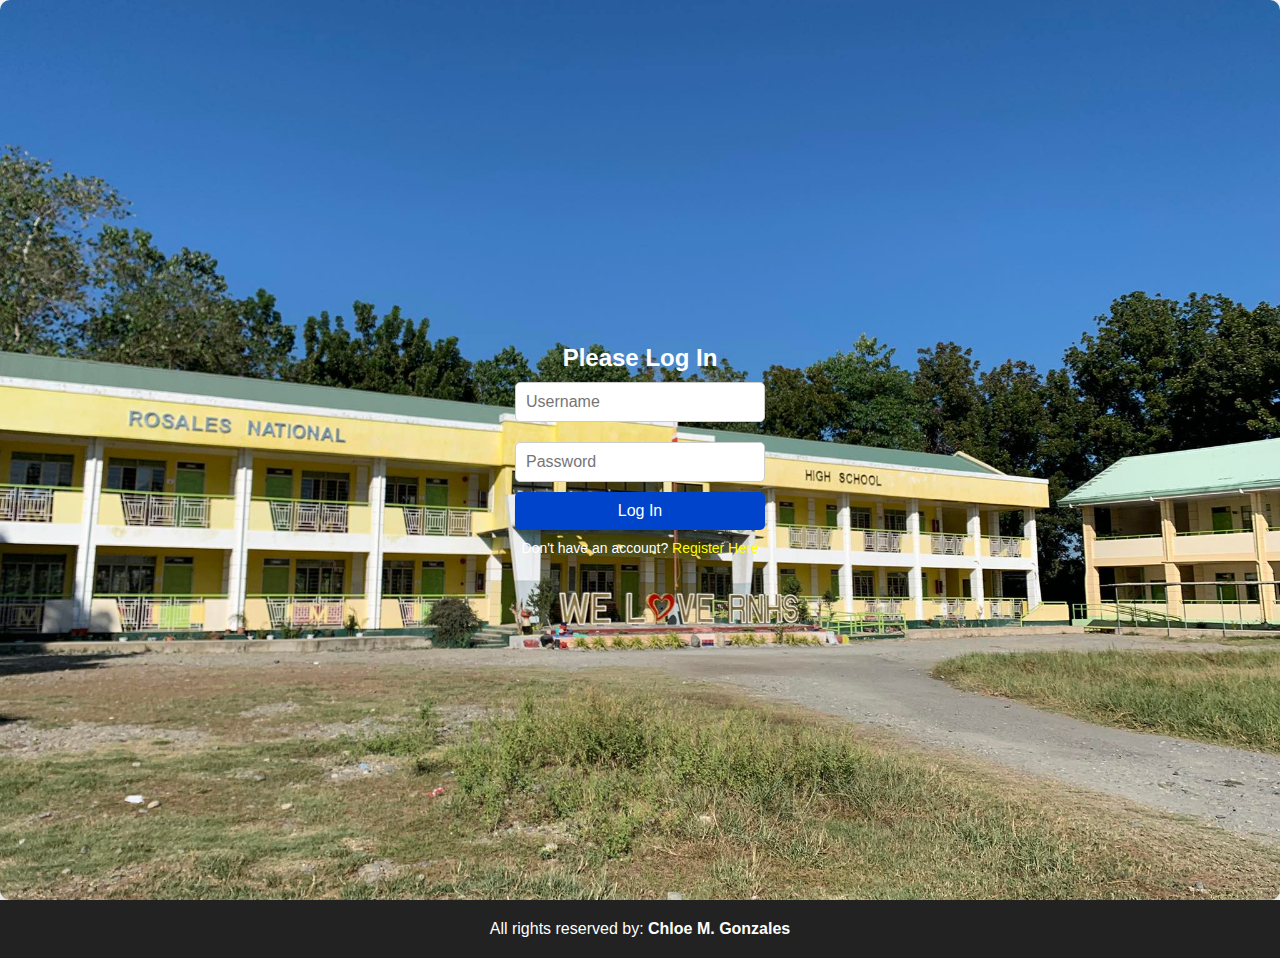
<file: index.html>
<!DOCTYPE html>
<html lang="en">
<head>
  <meta charset="UTF-8">
  <meta name="viewport" content="width=device-width, initial-scale=1.0">
  <title>School Website</title>
  <!-- Link to external CSS file -->
  <link rel="stylesheet" href="style.css">
</head>
<body>

  <!-- Login Form -->
  <div class="login-form" id="loginForm">
    <h2>Please Log In</h2>
    <input type="text" id="username" placeholder="Username" required>
    <input type="password" id="password" placeholder="Password" required>
    <button onclick="login()">Log In</button>

    <!-- Register Link -->
    <div class="register-link">
      <p>Don't have an account? <a href="reg.html" target="_blank">Register Here</a></p>
    </div>
  </div>

  <!-- Navbar with Logo on the left side -->
  <div class="navbar" id="navbar">
    <!-- School Logo -->
    <img src="RNHS.png" alt="School Logo" class="logo">

    <!-- Navbar Links -->
    <ul>
      <li><a href="#home" id="homeLink">HOME</a></li>
      <li><a href="about.html">ABOUT US</a></li>
      <li><a href="strands.html">STRANDS</a></li>
      <li><a href="facilities.html">FACILITIES</a></li> 
      <li><a href="Faculty.html">FACULTY</a></li>
      <li><a href="announcement.html">ANNOUNCEMENT</a></li>
      <li><a href="#" onclick="logout()">LOGOUT</a></li>
    </ul>
  </div>

  <!-- Main Content Section -->
  <div class="main-content" id="mainContent">
    <!-- Left Section with Greeting Text -->
    <div class="greeting">
      <h1>ROSALES NATIONAL HIGH SCHOOL - SENIOR HIGH SCHOOL</h1>
      <p>We extend our warmest greetings to you! As you step into our virtual halls, we are thrilled to introduce you to a world of exceptional education and boundless opportunities.</p>
    </div>

    <!-- Right Section with Image -->
    <div class="image-container">
      <img src="background.jpg" alt="School Building">
    </div>
  </div>

  <!-- Footer Section -->
  <div class="footer">
    <p>All rights reserved by: <a href="developer.html" target="_blank">Chloe M. Gonzales</a></p>
  </div>

  <!-- Script to handle login and page display -->
  <script>
    window.onload = function() {
      // Show the login form on page load
      document.getElementById("loginForm").style.display = "flex";
      document.getElementById("navbar").style.display = "none";
      document.getElementById("mainContent").style.display = "none";
    }

    function login() {
      var username = document.getElementById("username").value;
      var password = document.getElementById("password").value;

      // Simple validation check
      if (username && password) {
        // Hide the login form
        document.getElementById("loginForm").style.display = "none";
        
        // Show the navbar and main content
        document.getElementById("navbar").style.display = "flex";
        document.getElementById("mainContent").style.display = "flex";
        
        // Highlight the "Home" tab
        document.getElementById("homeLink").classList.add("active");
      } else {
        alert("Please enter both username and password.");
      }
    }

    function logout() {
      // Show the login form
      document.getElementById("loginForm").style.display = "flex";
      
      // Hide the navbar and main content
      document.getElementById("navbar").style.display = "none";
      document.getElementById("mainContent").style.display = "none";
    }
  </script>

</body>
</html>
</file>
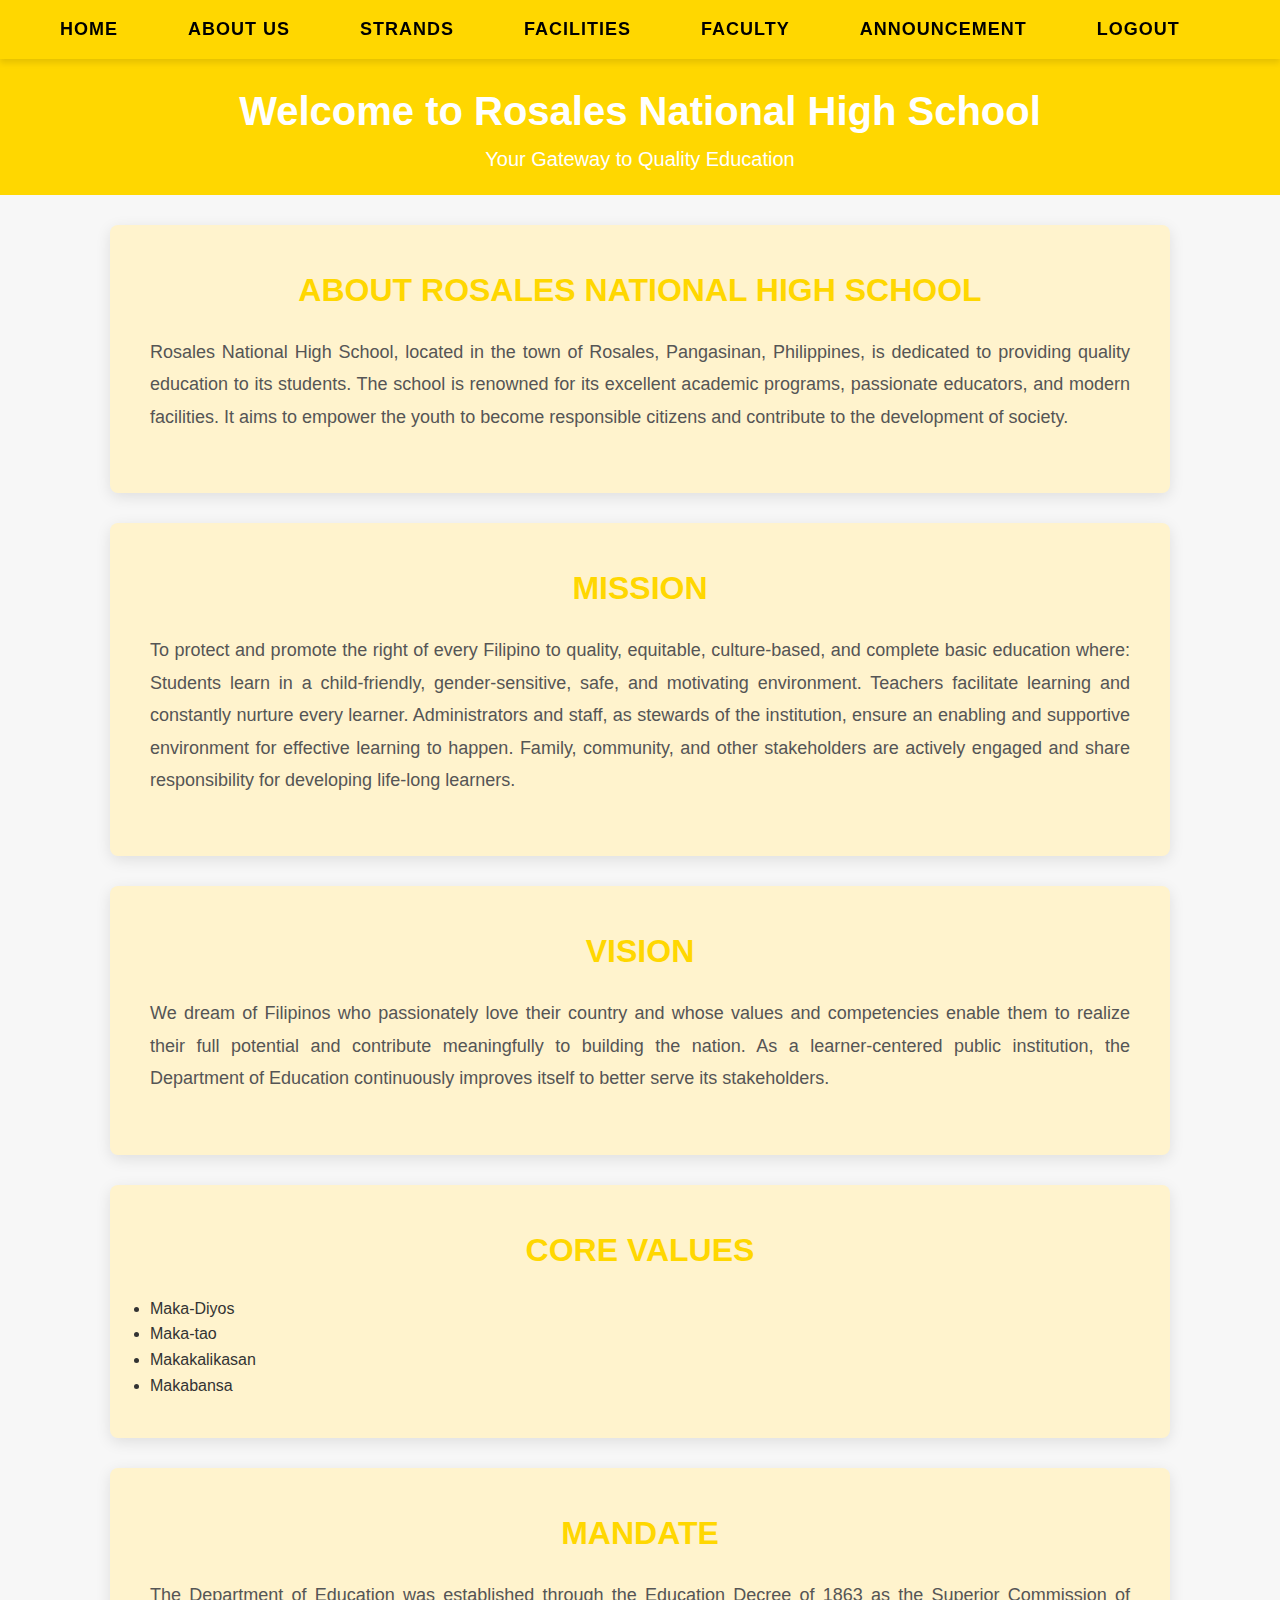
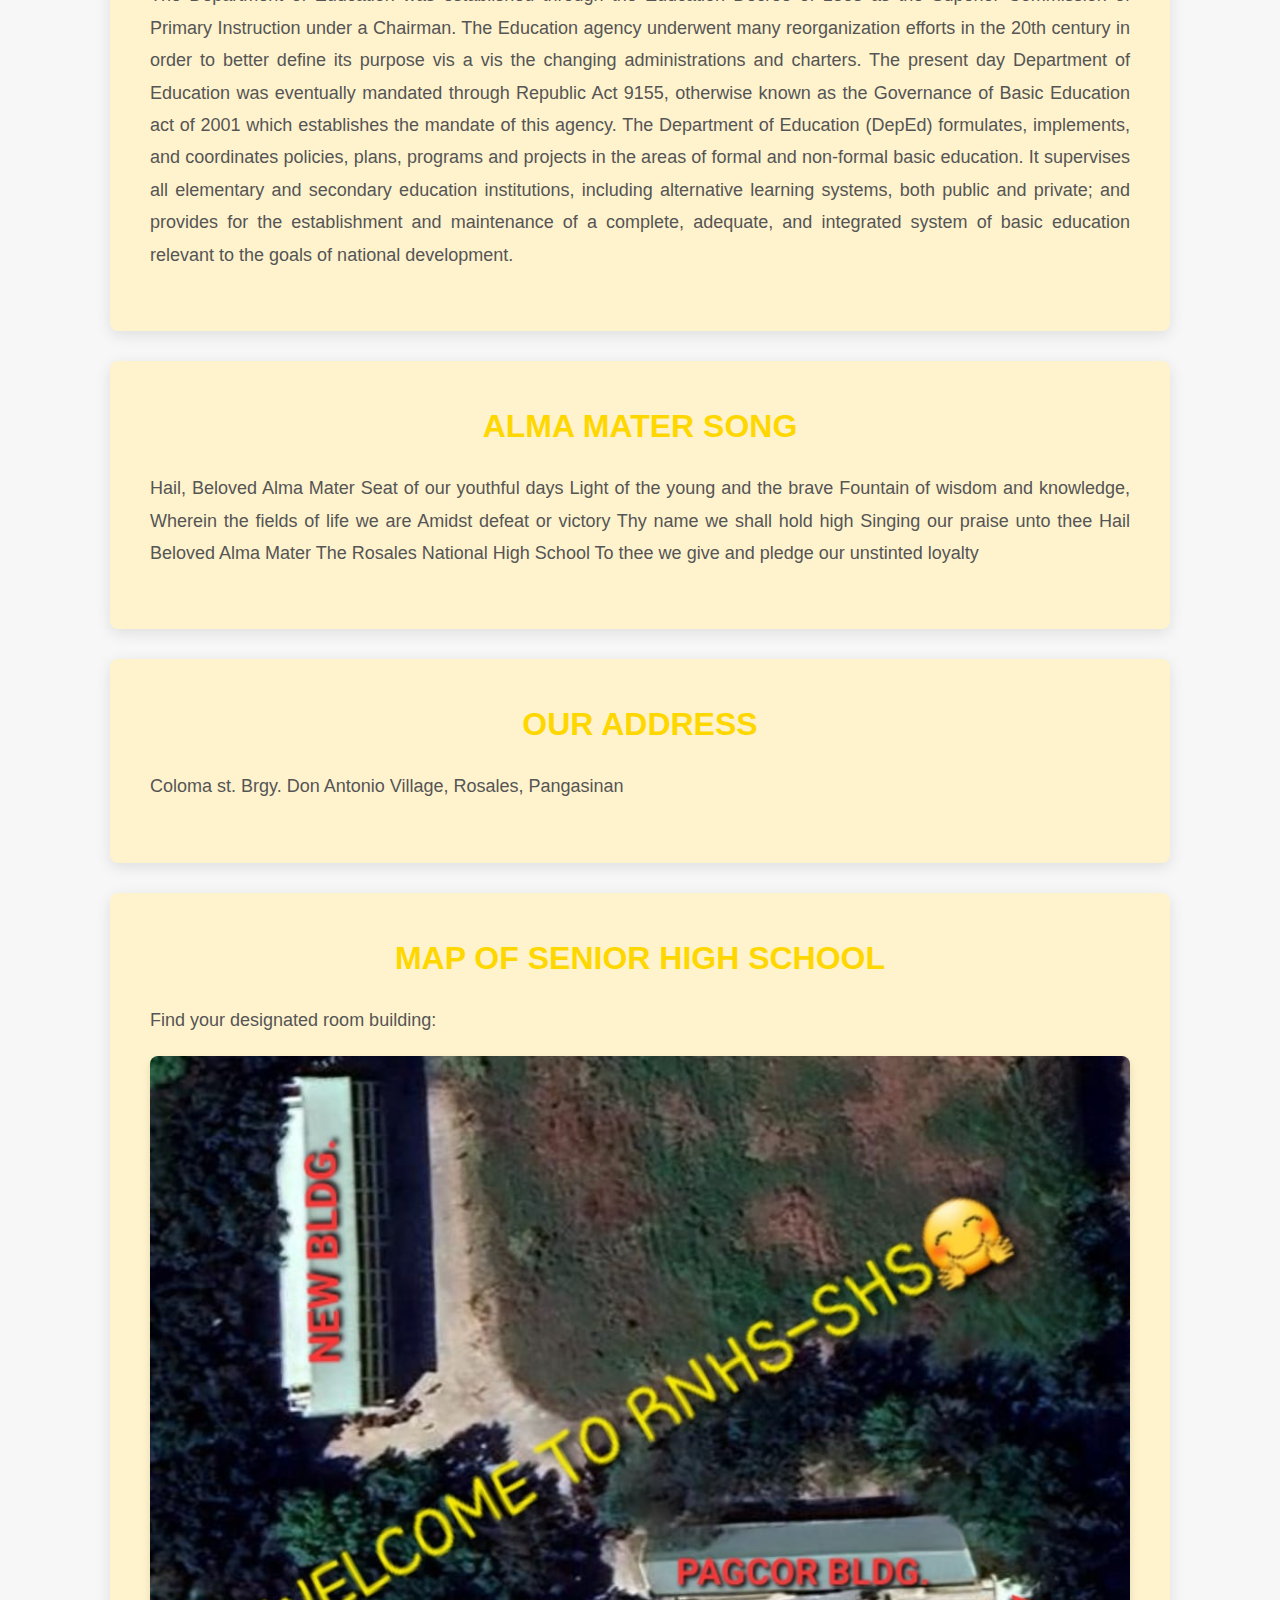
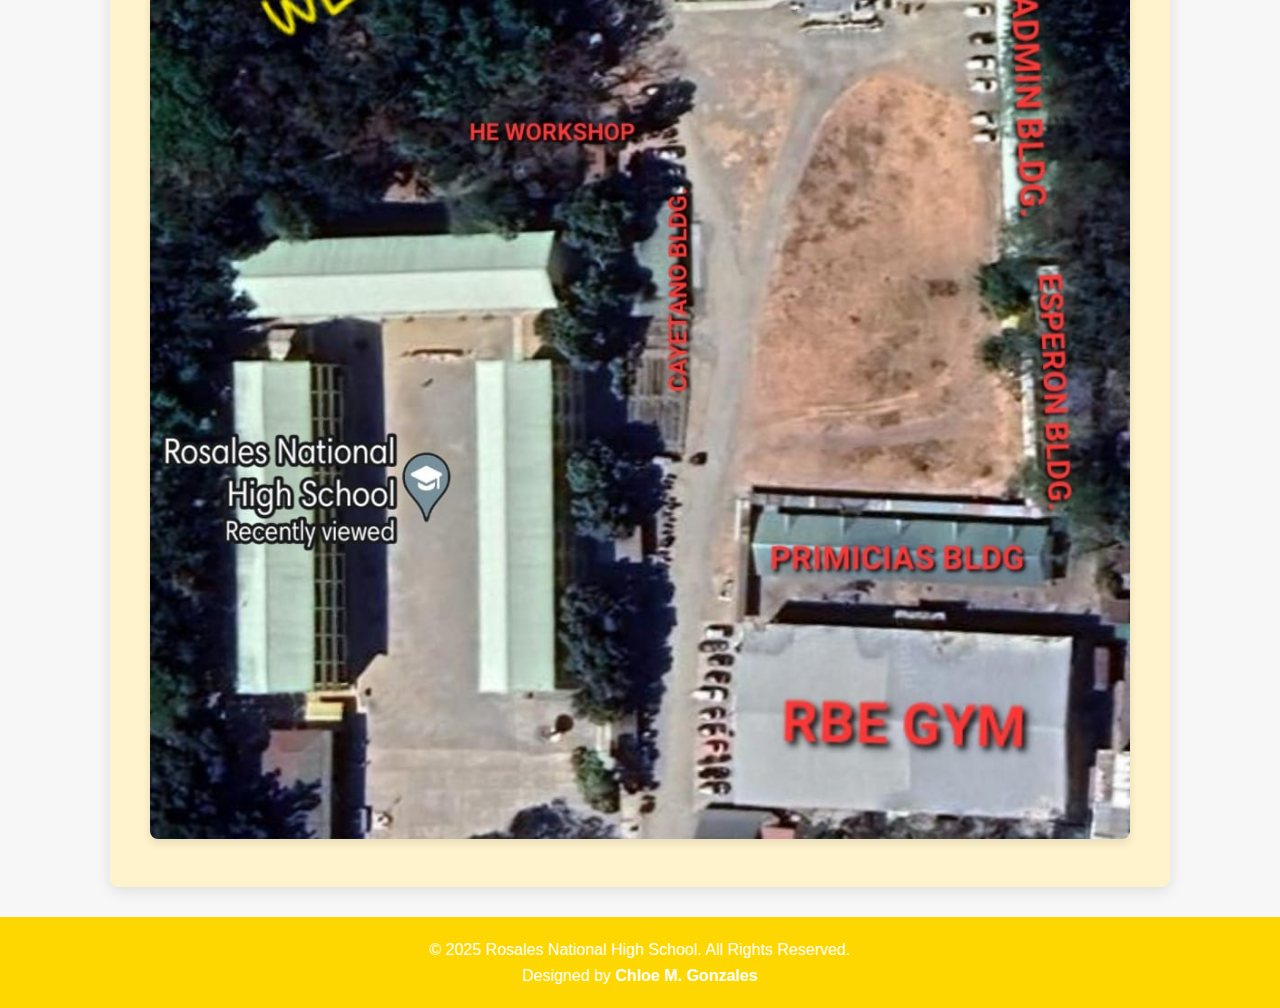
<file: about.html>
<!DOCTYPE html>
<html lang="en">
<head>
  <meta charset="UTF-8">
  <meta name="viewport" content="width=device-width, initial-scale=1.0">
  <title>About us</title>
  <style>
    * {
      margin: 0;
      padding: 0;
      box-sizing: border-box;
    }

    body {
      font-family: 'Helvetica Neue', Arial, sans-serif;
      background-color: #f7f7f7;
      color: #333;
      line-height: 1.6;
    }

    /* General Section Styling */
    .section {
      padding: 60px 30px;
      margin: 30px 0;
      background-color: #fff;
      border-radius: 8px;
      box-shadow: 0 4px 15px rgba(0, 0, 0, 0.1);
    }

    /* Title Styling */
    .section h2 {
      font-size: 32px;
      margin-bottom: 20px;
      color: #FFD700; /* Yellow color */
      text-align: center;
      text-transform: uppercase;
      font-weight: bold;
    }

    .section p {
      font-size: 18px;
      text-align: justify;
      color: #555;
      line-height: 1.8;
      margin-bottom: 20px;
    }

    /* Header and Footer Styling */
    header, footer {
      background-color: #FFD700; /* Yellow color */
      color: white;
      text-align: center;
      padding: 20px 0;
      font-size: 20px;
    }

    footer {
      font-size: 16px;
    }

    /* Links Styling */
    a {
      color: white; /* white color */
      text-decoration: none;
      font-weight: bold;
    }

    a:hover {
      text-decoration: underline;
    }

    /* Container for the Main Content */
    .content-container {
      max-width: 1100px;
      margin: 0 auto;
      padding: 0 20px;
    }

    /* Mission, Vision, About Us Sections */
    .about, .mission, .vision, .core-values, .mandate, .alma-mater, .address, .map {
      padding: 40px;
      margin-bottom: 30px;
      background-color: #fff3cd; /* Light yellow background */
      border-radius: 8px;
    }

    .map img {
      width: 100%;
      max-width: 1000px;
      border-radius: 8px;
      box-shadow: 0 4px 8px rgba(0, 0, 0, 0.1);
    }

    /* Navbar Styling */
    .navbar {
      display: flex;
      align-items: center;
      justify-content: space-between;
      background-color: #FFD700;
      position: sticky;
      top: 0;
      z-index: 1000;
      padding: 15px 40px;
      box-shadow: 0 4px 6px rgba(0, 0, 0, 0.1);
      width: 100%;
    }

    .navbar ul {
      list-style: none;
      display: flex;
      justify-content: center;
      gap: 30px;
      margin: 0;
    }

    .navbar li {
      position: relative;
    }

    .navbar a {
      color: black;
      text-decoration: none;
      padding: 10px 20px;
      font-size: 18px;
      font-weight: 600;
      letter-spacing: 1px;
      border-radius: 5px;
      transition: all 0.3s ease;
    }

    .navbar a:hover {
      color: white;
      background-color: transparent;
      text-shadow: 0 0 5px #ffd700, 0 0 10px #ffd700, 0 0 20px #ffd700, 0 0 40px #ffd700, 0 0 80px #ffd700;
      box-shadow: 0 0 10px rgba(255, 215, 0, 0.5);
      transform: scale(1.1);
    }

  </style>
</head>
<body>

  <!-- Navbar -->
  <div class="navbar" id="navbar">
    <ul>
      <li><a href="home2.html" id="homeLink">HOME</a></li>
      <li><a href="about.html">ABOUT US</a></li>
      <li><a href="strands.html">STRANDS</a></li>
      <li><a href="facilities.html">FACILITIES</a></li>
      <li><a href="Faculty.html">FACULTY</a></li>
      <li><a href="announcement.html">ANNOUNCEMENT</a></li>
      <li><a href="index.html">LOGOUT</a></li>
    </ul>
  </div>

  <!-- Header Section -->
  <header>
    <h1>Welcome to Rosales National High School</h1>
    <p>Your Gateway to Quality Education</p>
  </header>

  <!-- Main Content Section -->
  <div class="content-container">

    <!-- About Rosales National High School -->
    <div class="section about">
      <h2>About Rosales National High School</h2>
      <p>Rosales National High School, located in the town of Rosales, Pangasinan, Philippines, is dedicated to providing quality education to its students. The school is renowned for its excellent academic programs, passionate educators, and modern facilities. It aims to empower the youth to become responsible citizens and contribute to the development of society.</p>
    </div>

    <!-- Mission Section -->
    <div class="section mission">
      <h2>Mission</h2>
      <p>To protect and promote the right of every Filipino to quality, equitable, culture-based, and complete basic education where:

Students learn in a child-friendly, gender-sensitive, safe, and motivating environment.
Teachers facilitate learning and constantly nurture every learner.
Administrators and staff, as stewards of the institution, ensure an enabling and supportive environment for effective learning to happen.
Family, community, and other stakeholders are actively engaged and share responsibility for developing life-long learners.</p>
    </div>

    <!-- Vision Section -->
    <div class="section vision">
      <h2>Vision</h2>
      <p>We dream of Filipinos
who passionately love their country
and whose values and competencies
enable them to realize their full potential
and contribute meaningfully to building the nation.

As a learner-centered public institution,
the Department of Education
continuously improves itself
to better serve its stakeholders.</p>
    </div>

    <!-- Core Values Section -->
    <div class="section core-values">
      <h2>Core Values</h2>                                                         
        <li>Maka-Diyos</li>
        <li>Maka-tao</li>
        <li>Makakalikasan</li>
        <li>Makabansa</li>
    </div>

    <!-- Mandate Section -->
    <div class="section mandate">
      <h2>Mandate</h2>
      <p>The Department of Education was established through the Education Decree of 1863 as the Superior Commission of Primary Instruction under a Chairman. The Education agency underwent many reorganization efforts in the 20th century in order to better define its purpose vis a vis the changing administrations and charters. The present day Department of Education was eventually mandated through Republic Act 9155, otherwise known as the Governance of Basic Education act of 2001 which establishes the mandate of this agency.

The Department of Education (DepEd) formulates, implements, and coordinates policies, plans, programs and projects in the areas of formal and non-formal basic education. It supervises all elementary and secondary education institutions, including alternative learning systems, both public and private; and provides for the establishment and maintenance of a complete, adequate, and integrated system of basic education relevant to the goals of national development.</p>
    </div>

    <!-- Alma Mater Song Section -->
    <div class="section alma-mater">
      <h2>Alma Mater Song</h2>
      <p>Hail, Beloved Alma Mater Seat of our youthful days Light of the young and the brave Fountain of wisdom and knowledge, Wherein the fields of life we are Amidst defeat or victory Thy name we shall hold high Singing our praise unto thee Hail Beloved Alma Mater The Rosales National High School To thee we give and pledge our unstinted loyalty
      </p>
    </div>

    <!-- Address Section -->
    <div class="section address">
      <h2>Our Address</h2>
      <p>Coloma st. Brgy. Don Antonio Village, Rosales, Pangasinan</p>
    </div>

    <!-- Map Section -->
    <div class="section map">
      <h2>Map of Senior High School</h2>
      <p>Find your designated room building:</p>
      <!-- Replace with your actual map image -->
      <img src="map.jpg" alt="Map showing location of Rosales National High School">
    </div>

  </div>

  <!-- Footer Section -->
  <footer>
    <p>&copy; 2025 Rosales National High School. All Rights Reserved.</p>
    <p>Designed by <a href="developer.html" target="_blank">Chloe M. Gonzales</a></p>
  </footer>

</body>
</html>
</file>
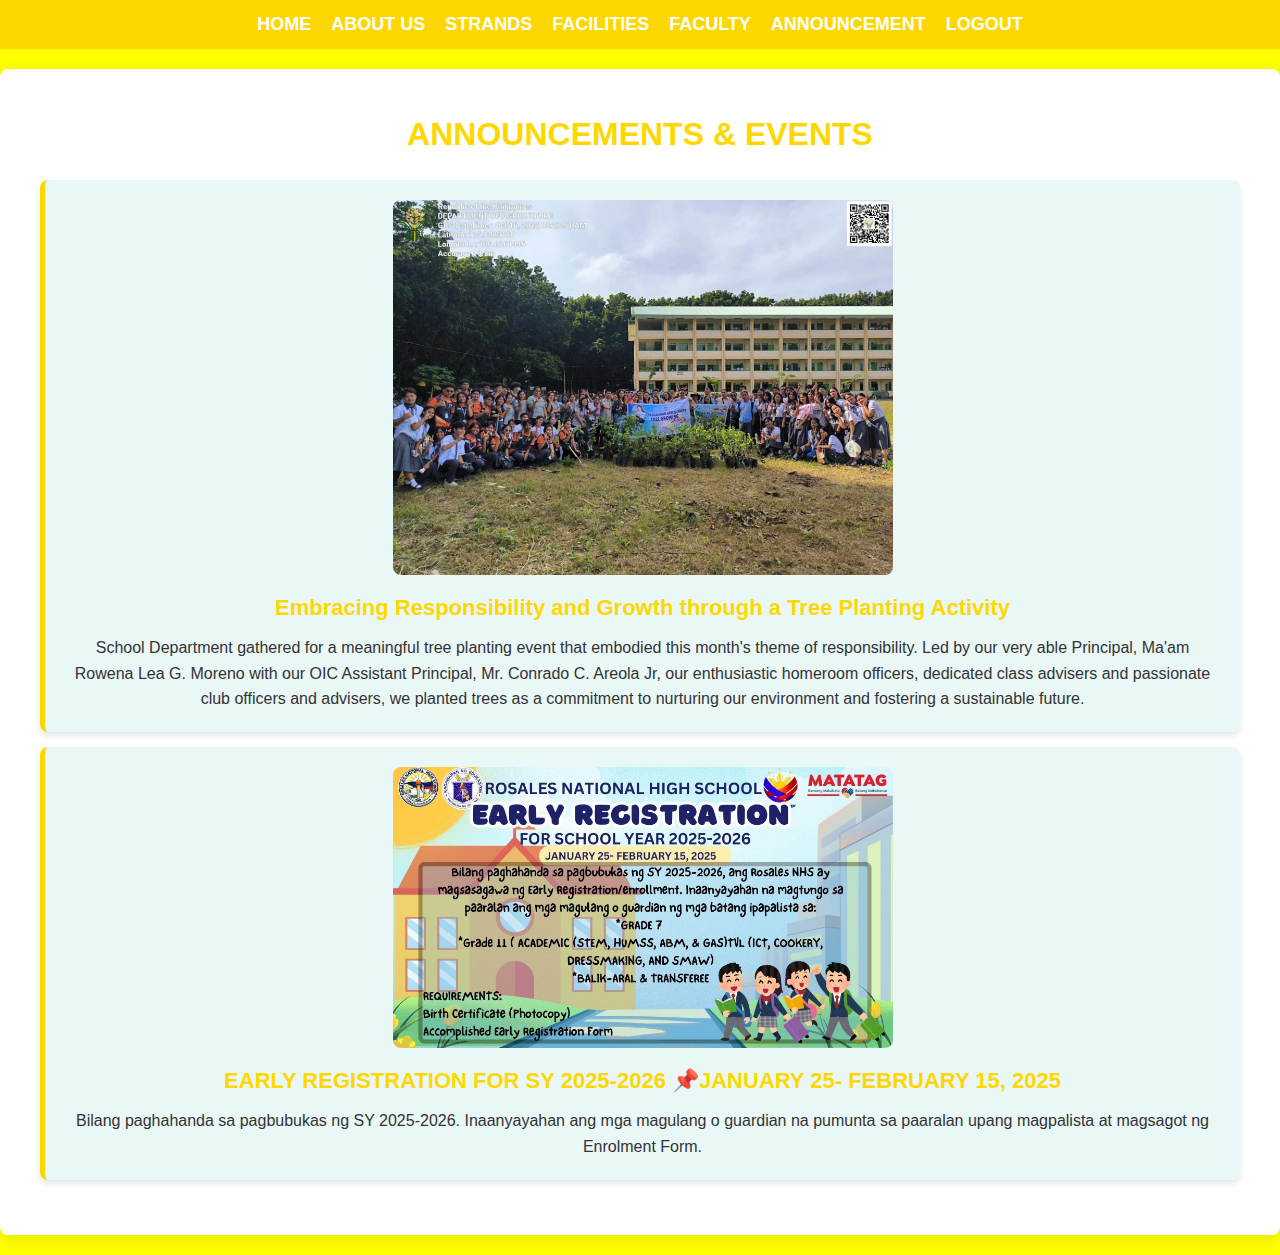
<file: announcement.html>
<!DOCTYPE html>
<html lang="en">
<head>
  <meta charset="UTF-8">
  <meta name="viewport" content="width=device-width, initial-scale=1.0">
  <title>Announcements</title>
  <style>
    /* General Section Styling */
    * {
      margin: 0;
      padding: 0;
      box-sizing: border-box;
    }

    body {
      font-family: Arial, sans-serif;
      background-color: yellow;
      color: #333;
      line-height: 1.6;
    }

    /* Navbar Styling */
    nav {
      background-color: #FFD700; /* Yellow color */
      padding: 10px 20px;
    }

    nav ul {
      list-style: none;
      display: flex;
      justify-content: center;
      gap: 20px;
    }

    nav ul li {
      display: inline;
    }

    nav ul li a {
      text-decoration: none;
      color: white;
      font-weight: bold;
      font-size: 18px;
    }

    nav ul li a:hover {
      text-decoration: underline;
    }

    /* Section Styling */
    .section {
      padding: 40px;
      margin: 20px 0;
      background-color: #fff;
      border-radius: 8px;
      box-shadow: 0 4px 15px rgba(0, 0, 0, 0.1);
    }

    h2 {
      text-align: center;
      font-size: 32px;
      margin-bottom: 20px;
      color: #FFD700;
      text-transform: uppercase;
    }

    /* Announcement Styling */
    .announcements .announcement {
      background-color: #eaf7f7;
      padding: 20px;
      margin: 15px 0;
      border-left: 5px solid #FFD700;
      border-radius: 8px;
      box-shadow: 0 4px 6px rgba(0, 0, 0, 0.1);
    }

    .announcements h3 {
      color: #FFD700;
      font-size: 22px;
      margin-bottom: 10px;
      text-align: center; /* Center the heading */
    }

    .announcements p {
      color: #333;
      font-size: 16px;
      line-height: 1.6;
      text-align: center; /* Center the paragraph text */
    }

    /* Image Styling */
    .announcement img {
      width: 100%;
      max-width: 500px; /* Adjust the max-width for a reasonable size */
      height: auto;
      border-radius: 8px;
      display: block; /* Ensures image is block-level (to center) */
      margin: 0 auto 15px; /* Center image and add space below */
    }

  </style>
</head>
<body>

  <!-- Navbar Section -->
  <nav>
    <!-- Navbar Links -->
    <ul>
      <li><a href="home2.html" id="homeLink">HOME</a></li>
      <li><a href="about.html">ABOUT US</a></li>
      <li><a href="strands.html">STRANDS</a></li>
      <li><a href="facilities.html">FACILITIES</a></li>
      <li><a href="Faculty.html">FACULTY</a></li>
      <li><a href="announcement.html">ANNOUNCEMENT</a></li>
     <li><a href="index.html">LOGOUT</a></li>
    </ul>
  </nav>

  <!-- Announcement Section -->
  <div class="section announcements">
    <h2>Announcements & Events</h2>
    <div class="announcement">
      <img src="tree.jpg" alt="New Courses">
      <h3>Embracing Responsibility and Growth through a Tree Planting Activity</h3>
      <p>School Department gathered for a meaningful tree planting event that embodied this month's theme of responsibility. Led by our very able Principal, Ma'am Rowena Lea G. Moreno with our OIC Assistant Principal, Mr. Conrado C. Areola Jr, our enthusiastic homeroom officers, dedicated class advisers and passionate club officers and advisers, we planted trees as a commitment to nurturing our environment and fostering a sustainable future.</p>
    </div>
    <div class="announcement">
      <img src="events.jpg" alt="Online Classes">
      <h3>EARLY REGISTRATION FOR SY 2025-2026 📌JANUARY 25- FEBRUARY 15, 2025</h3>
      <p>Bilang paghahanda sa pagbubukas ng SY 2025-2026. Inaanyayahan ang mga magulang o guardian na pumunta sa paaralan upang magpalista at magsagot ng Enrolment Form.</p>
    </div>
  </div>

</body>
</html>
</file>
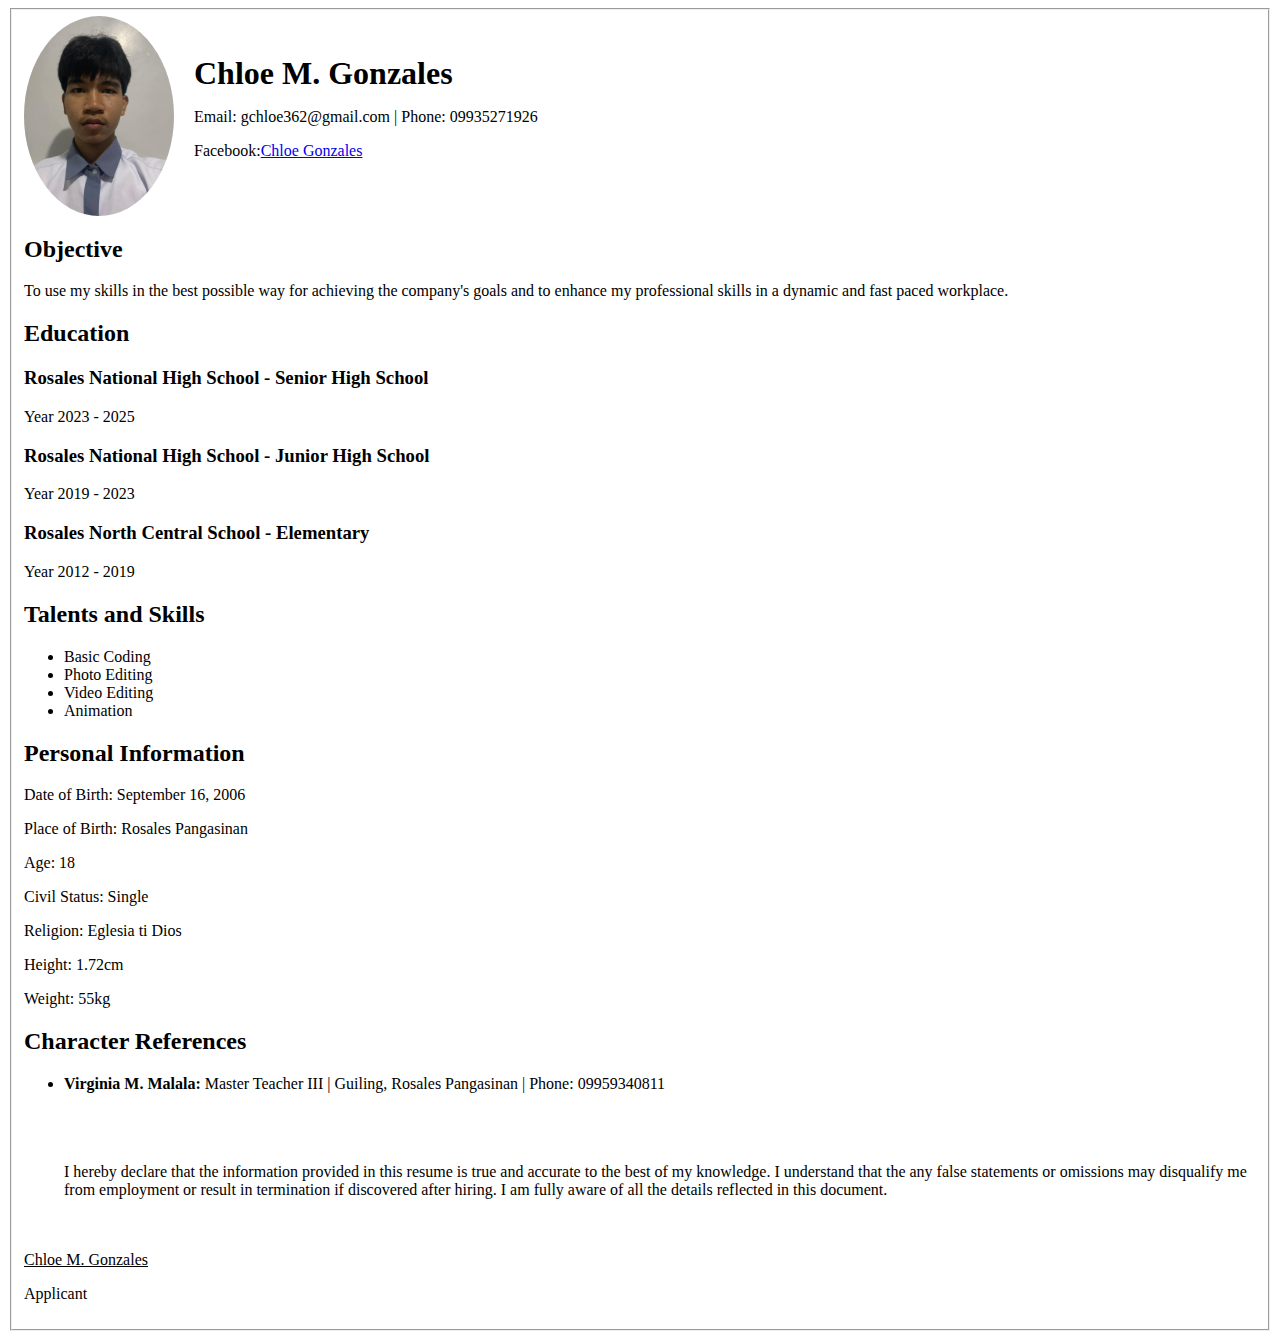
<file: developer.html>
<!DOCTYPE html>
<html lang="en">
<head>																		<fieldset>
    <meta charset="UTF-8">
    <meta name="viewport" content="width=device-width, initial-scale=1.0">
    <title>Chloe Resume</title>
    <style>
        /* Basic styling to position the image and text side by side */
        header {
            display: flex;
            align-items: center;
        }
        header img {
            border-radius: 50%;  /* Makes the image round (optional) */
            margin-right: 20px;  /* Space between the image and the name */
        }
        header h1 {
            margin: 0;
        }
    </style>
</head>
<body>

    <div>																	
        <header>												
            <img src="Chloe.jpg" alt= width="200" height="200">
            <div>
                <h1>Chloe M. Gonzales</h1>
                <p>Email: gchloe362@gmail.com | Phone: 09935271926                                     <p>Facebook:<a href="https://www.facebook.com/chloe.gonzales.293254?mibextid=ZbWKwL">Chloe Gonzales</a>

            </div>
        </header>

        <section>
            <h2>Objective</h2>
            <p>To use my skills in the best possible way for achieving the company's  goals and to enhance my professional skills in a dynamic and fast paced workplace.</p>
        </section>

        <section>
            <h2>Education</h2>
            <h3>Rosales National High School - Senior High School</h3>							<p>Year 2023 - 2025</p>																<h3>Rosales National High School - Junior High School</h3>
            <p>Year 2019 - 2023</p>														        <h3>Rosales North Central School - Elementary</h3>
            <p>Year 2012 - 2019</p>
        </section>

        <section>
            <h2>Talents and Skills</h2>
            <ul>
                <li>Basic Coding</li>
                <li>Photo Editing</li>
                <li>Video Editing</li>
                <li>Animation</li>
            </ul>
        </section>
      

        <section>
            <h2>Personal Information</h2>
            <p>Date of Birth: September 16, 2006</p>
            <p>Place of Birth: Rosales Pangasinan</p>
            <p>Age: 18</p>															               <p>Civil Status: Single</p>													        <p>Religion: Eglesia ti Dios</p>												    <p>Height: 1.72cm</p>														        <p>Weight: 55kg</p>
        </section>

        <section>
            <h2>Character References</h2>
            <ul>
            <li><strong>Virginia M. Malala:</strong> Master Teacher III | Guiling, Rosales Pangasinan | Phone: 09959340811</li>	<br> <br> <br>										<p> I hereby declare that the information provided in this resume is true and accurate to the best of my knowledge. I understand that the any false statements or omissions may disqualify me from employment or result in termination if discovered after hiring. I am fully aware of all the details reflected in this document.
            </ul>																			</section>																				 			   																        <br>																				<br>			                                                                       <u>Chloe M. Gonzales</u>   
            <p>Applicant</p>
            

     </div>
   </fieldset>
</body>
</html>
</file>
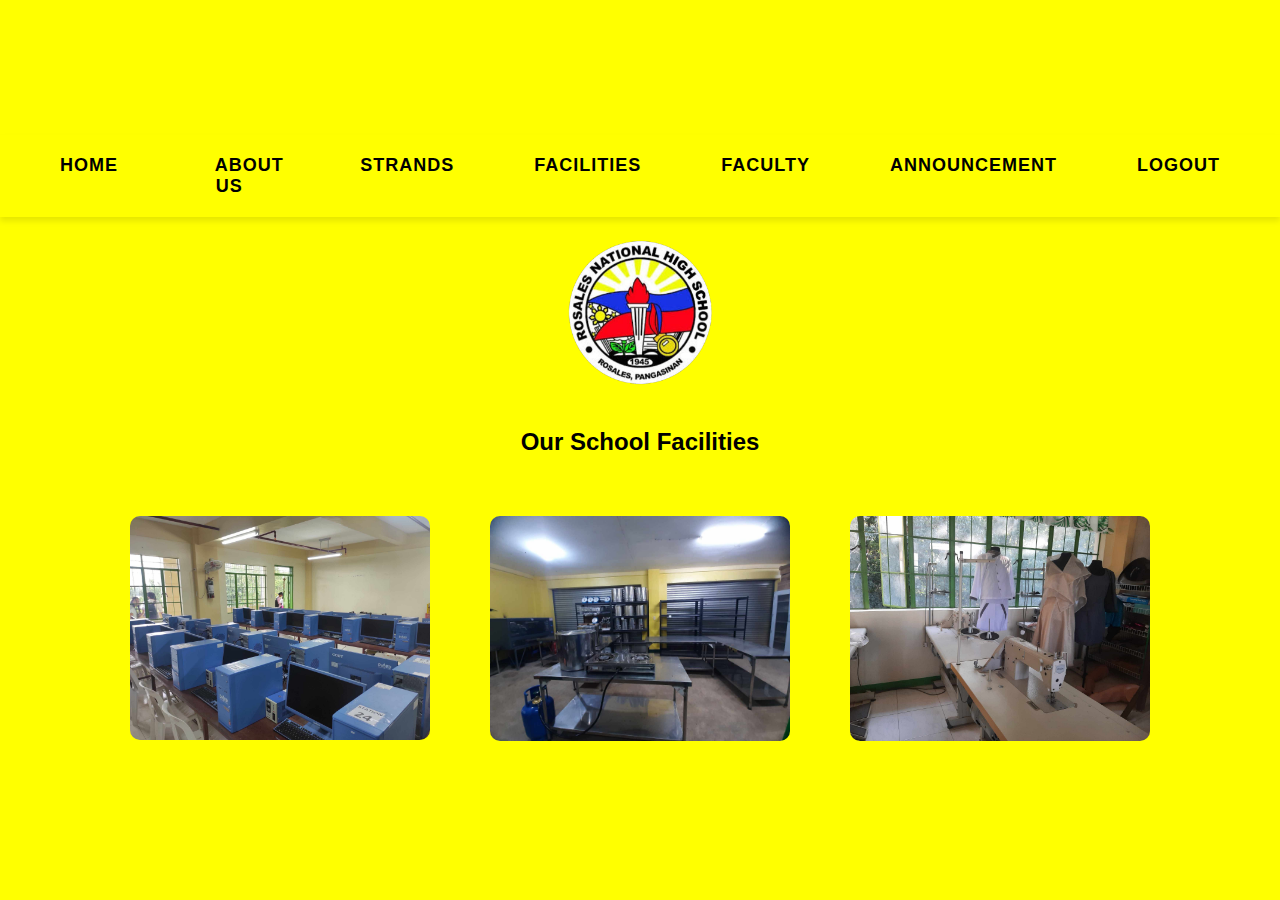
<file: facilities.html>
<!DOCTYPE html>
<html lang="en">
<head>
  <meta charset="UTF-8">
  <meta name="viewport" content="width=device-width, initial-scale=1.0">
  <title>Facilities</title>
  <style>
    * {
      margin: 0;
      padding: 0;
      box-sizing: border-box;
    }

    body {
      font-family: Arial, sans-serif;
      background-color: yellow;
      display: flex;
      flex-direction: column;
      align-items: center;
      justify-content: center;
      height: 100vh;
      text-align: center;
      gap: 20px;
    }

    /* Navbar */
    .navbar {
      display: flex;
      align-items: center;
      justify-content: space-between;
      background-color: yellow; /* Change background to yellow */
      position: sticky;
      top: 0;
      z-index: 1000;
      padding: 20px 40px;
      box-shadow: 0 4px 6px rgba(0, 0, 0, 0.1);
      width: 100%;
    }

    .navbar ul {
      list-style: none;
      display: flex;
      justify-content: center;
      gap: 40px;
      margin: 0;
    }

    .navbar li {
      position: relative;
    }

    .navbar a {
      color: black;
      text-decoration: none;
      padding: 10px 20px;
      font-size: 18px;
      font-weight: 600;
      letter-spacing: 1px;
      border-radius: 5px;
      transition: all 0.3s ease;
    }

    .navbar a:hover {
      color: white;
      background-color: transparent;
      text-shadow: 0 0 5px #ffff00, 0 0 10px #ffff00, 0 0 20px #ffff00, 0 0 40px #ffff00, 0 0 80px #ffff00;
      box-shadow: 0 0 10px rgba(255, 255, 0, 0.5);
      transform: scale(1.1);
    }

    /* Logo at the top */
    .logo {
      width: 150px;
      height: auto;
      margin-bottom: 20px;
    }

    /* Title text below logo */
    .title {
      font-size: 24px;
      font-weight: bold;
      margin-bottom: 20px;
    }

    /* Container for images displayed horizontally */
    .photo-container-wrapper {
      display: flex;
      justify-content: center;
      gap: 20px;
    }

    .photo-container {
      position: relative;
      width: 100%;
      max-width: 300px;
      margin: 20px;
    }

    .photo {
      width: 100%;
      height: auto;
      border-radius: 10px;
      transition: transform 0.4s ease;
    }

    .photo-container:hover .photo {
      transform: scale(1.1);
    }

    .tooltip {
      position: absolute;
      top: 50%;
      left: 50%;
      transform: translate(-50%, -50%);
      padding: 10px 15px;
      background-color: rgba(0, 0, 0, 0.7);
      color: white;
      border-radius: 5px;
      opacity: 0;
      visibility: hidden;
      transition: opacity 0.3s ease, visibility 0s 0.3s;
      width: 80%; /* Increase the width to make the description much wider */
      max-width: 500px; /* Limit the max width to avoid it becoming too large */
      text-align: center;
    }

    .photo-container:hover .tooltip {
      opacity: 1;
      visibility: visible;
      transition: opacity 1s ease;
    }

    @media (max-width: 768px) {
      .photo-container-wrapper {
        flex-direction: column;
      }

      .photo-container {
        max-width: 90%;
      }

      .tooltip {
        font-size: 14px;
        width: 80%; /* Make the tooltip a bit smaller on smaller screens */
        max-width: none;
      }
    }
  </style>
</head>
<body>

  <!-- Navbar -->
  <div class="navbar" id="navbar">
    <!-- Navbar Links -->
    <ul>
      <li><a href="home2.html" id="homeLink">HOME</a></li>
      <li><a href="about.html">ABOUT US</a></li>
      <li><a href="strands.html">STRANDS</a></li>
      <li><a href="facilities.html">FACILITIES</a></li>
      <li><a href="Faculty.html">FACULTY</a></li>
      <li><a href="announcement.html">ANNOUNCEMENT</a></li>
      <li><a href="index.html">LOGOUT</a></li>
    </ul>
  </div>

  <!-- Logo at the top -->
  <img src="RNHS.png" alt="Logo" class="logo">

  <!-- Title below the logo -->
  <div class="title">Our School Facilities</div>

  <!-- Container for images displayed horizontally -->
  <div class="photo-container-wrapper">
    <div class="photo-container">
      <img src="comlab.jpg" alt="Library" class="photo">
      <div class="tooltip">Computer Laboratory</div>
    </div>

    <div class="photo-container">
      <img src="he.jpg" alt="Sports Facilities" class="photo">
      <div class="tooltip">Home Economics Workshop</div>
    </div>

    <div class="photo-container">
      <img src="Dressmaking.jpg" alt="Classrooms" class="photo">
      <div class="tooltip">Dress Making Facility</div>
    </div>
  </div>

</body>
</html>
</file>
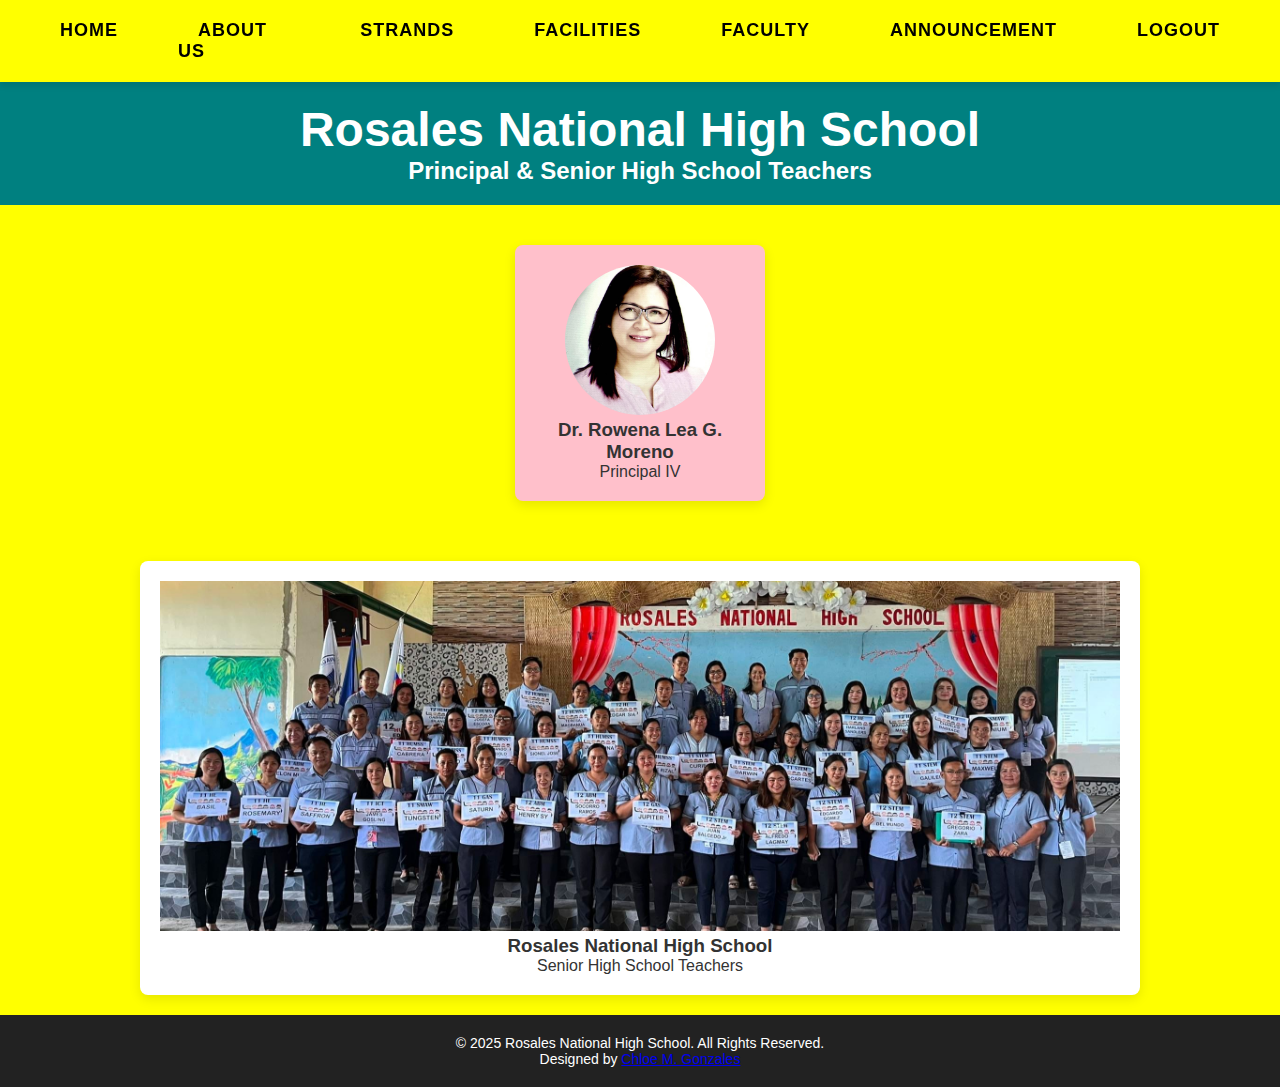
<file: Faculty.html>
<!DOCTYPE html>
<html lang="en">
<head>
  <meta charset="UTF-8">
  <meta name="viewport" content="width=device-width, initial-scale=1.0">
  <title>Faculty | Rosales National High School</title>
  <style>
    * {
      margin: 0;
      padding: 0;
      box-sizing: border-box;
    }

    body {
      font-family: 'Arial', sans-serif;
      background-color: yellow;
      color: #333;
    }

    /* Navbar */
    .navbar {
      display: flex;
      align-items: center;
      justify-content: space-between;
      background-color: yellow;
      position: sticky;
      top: 0;
      z-index: 1000;
      padding: 20px 40px;
      box-shadow: 0 4px 6px rgba(0, 0, 0, 0.1);
      width: 100%;
    }

    .navbar ul {
      list-style: none;
      display: flex;
      justify-content: center;
      gap: 40px;
      margin: 0;
    }

    .navbar li {
      position: relative;
    }

    .navbar a {
      color: black;
      text-decoration: none;
      padding: 10px 20px;
      font-size: 18px;
      font-weight: 600;
      letter-spacing: 1px;
      border-radius: 5px;
      transition: all 0.3s ease;
    }

    .navbar a:hover {
      color: white;
      background-color: transparent;
      text-shadow: 0 0 5px #ffff00, 0 0 10px #ffff00, 0 0 20px #ffff00, 0 0 40px #ffff00, 0 0 80px #ffff00;
      box-shadow: 0 0 10px rgba(255, 255, 0, 0.5);
      transform: scale(1.1);
    }

    header {
      background-color: Teal;
      color: white;
      text-align: center;
      padding: 20px 0;
      font-size: 24px;
      font-weight: bold;
    }

    .content-container {
      max-width: 1200px;
      margin: 20px auto;
      padding: 0 20px;
    }

    .faculty-section {
      display: flex;
      justify-content: center;
      flex-direction: column;
      align-items: center;
      margin-top: 40px;
    }

    /* Principal Card */
    .faculty-card.principal {
      background-color: pink;
      border-radius: 8px;
      padding: 20px;
      box-shadow: 0 4px 12px rgba(0, 0, 0, 0.1);
      text-align: center;
      width: 250px;
      margin-bottom: 30px;
    }

    .faculty-card.principal img {
      width: 150px;
      height: 150px;
      border-radius: 50%;  
      object-fit: cover;
    }

    /* Staff Card - Larger Image */
    .faculty-card.staff {
      background-color: #fff;
      border-radius: 8px;
      padding: 20px;
      box-shadow: 0 4px 12px rgba(0, 0, 0, 0.1);
      text-align: center;
      width: 1000px; 
      margin-top: 30px;
    }

    .faculty-card.staff img {
      width: 100%;        
      height: 350px;      
      object-fit: cover;  
    }

    footer {
      background-color: #222;
      color: white;
      text-align: center;
      padding: 20px 0;
      font-size: 14px;
    }

  </style>
</head>
<body>

  <!-- Navbar -->
  <div class="navbar" id="navbar">
    <!-- Navbar Links -->
    <ul>
      <li><a href="home2.html" id="homeLink">HOME</a></li>
      <li><a href="about.html">ABOUT US</a></li>
      <li><a href="strands.html">STRANDS</a></li>
      <li><a href="facilities.html">FACILITIES</a></li>
      <li><a href="Faculty.html">FACULTY</a></li>
      <li><a href="announcement.html">ANNOUNCEMENT</a></li>
      <li><a href="index.html">LOGOUT</a></li>
    </ul>
  </div>

  <!-- Header Section -->
  <header>
    <h1>Rosales National High School</h1>
    <p>Principal & Senior High School Teachers</p>
  </header>

  <!-- Main Content Section -->
  <div class="content-container">
    
    <!-- Faculty Section -->
    <div class="faculty-section">
      
      <!-- Principal -->
      <div class="faculty-card principal">
        <img src="principal.jpg" alt="Principal">
        <h3>Dr. Rowena Lea G. Moreno</h3>
        <p>Principal IV</p>
      </div>

      <!-- Staff -->
      <div class="faculty-card staff">
        <img src="staff.jpg" alt="Staff">
        <h3>Rosales National High School</h3>
        <p>Senior High School Teachers</p>
      </div>
      
    </div>

  </div>

  <!-- Footer Section -->
  <footer>
    <p>&copy; 2025 Rosales National High School. All Rights Reserved.</p>
    <p>Designed by <a href="developer.html" target="_blank">Chloe M. Gonzales</a></p>
  </footer>

</body>
</html>
</file>
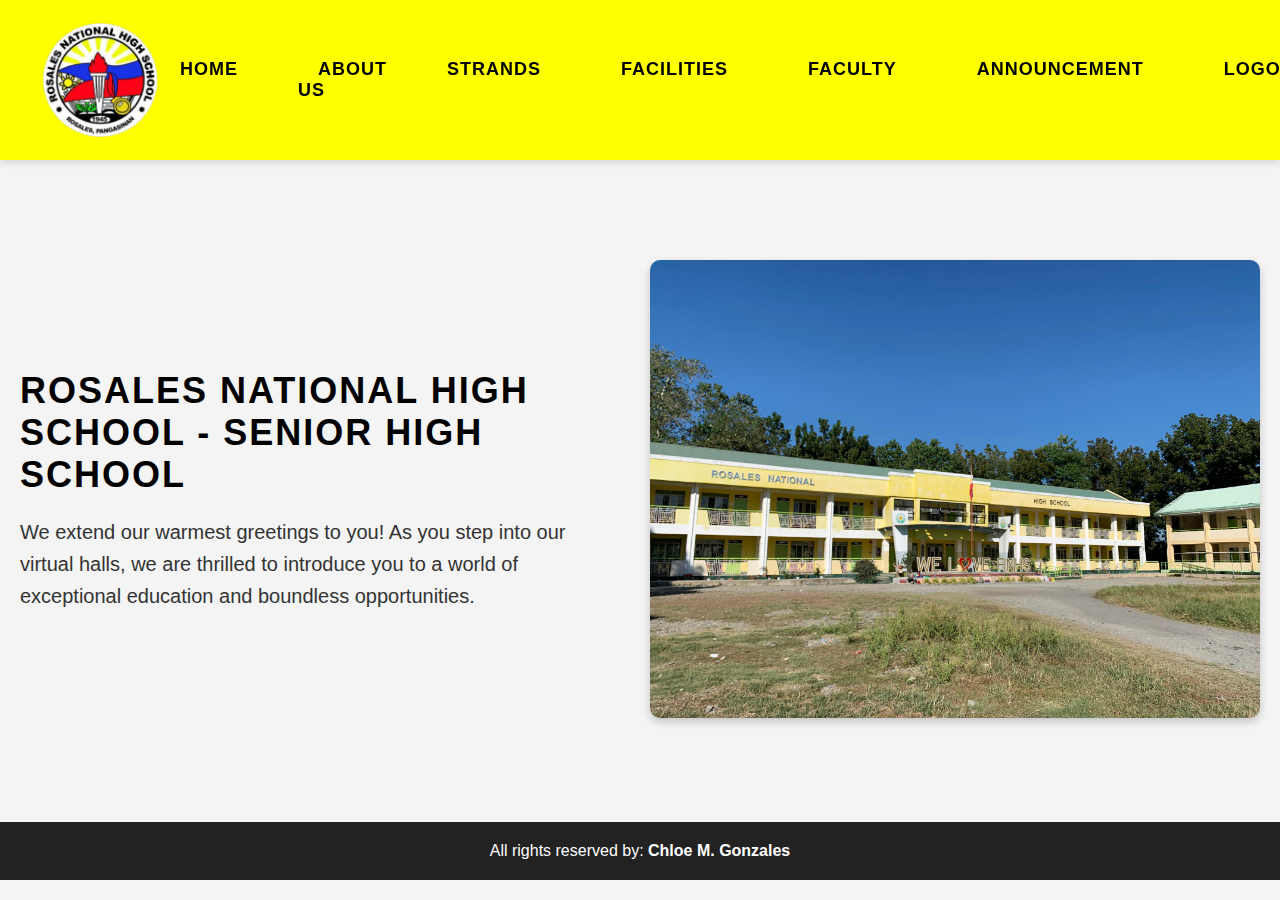
<file: home2.html>
<!DOCTYPE html>
<html lang="en">
<head>
  <meta charset="UTF-8">
  <meta name="viewport" content="width=device-width, initial-scale=1.0">
  <title>School Website</title>
  <!-- Link to external CSS file -->
  <link rel="stylesheet" href="style.css">
</head>
<body>

  <!-- Navbar with Logo on the left side -->
  <div class="navbar" id="navbar">
    <!-- School Logo -->
    <img src="RNHS.png" alt="School Logo" class="logo">

    <!-- Navbar Links -->
    <ul>
      <li><a href="#home" id="homeLink">HOME</a></li>
      <li><a href="about.html">ABOUT US</a></li>
      <li><a href="strands.html">STRANDS</a></li>
      <li><a href="facilities.html">FACILITIES</a></li> 
      <li><a href="Faculty.html">FACULTY</a></li>
      <li><a href="announcement.html">ANNOUNCEMENT</a></li>
       <li><a href="index.html">LOGOUT</a></li>
    </ul>
  </div>

  <!-- Main Content Section -->
  <div class="main-content" id="mainContent">
    <!-- Left Section with Greeting Text -->
    <div class="greeting">
      <h1>ROSALES NATIONAL HIGH SCHOOL - SENIOR HIGH SCHOOL</h1>
      <p>We extend our warmest greetings to you! As you step into our virtual halls, we are thrilled to introduce you to a world of exceptional education and boundless opportunities.</p>
    </div>

    <!-- Right Section with Image -->
    <div class="image-container">
      <img src="background.jpg" alt="School Building">
    </div>
  </div>

  <!-- Footer Section -->
  <div class="footer">
    <p>All rights reserved by: <a href="developer.html" target="_blank">Chloe M. Gonzales</a></p>
  </div>

  <!-- Script to handle login logic (removed the pop-up logic, but kept logout functionality) -->
  <script>
    window.onload = function() {
      // By default, show the navbar and main content
      document.getElementById("navbar").style.display = "flex";
      document.getElementById("mainContent").style.display = "flex";
    }

    function logout() {
      // Show a message or redirect user upon logout, if necessary
      alert("Logged out. You can implement redirection or other actions.");
      // For now, just hide the content and show a message
      document.getElementById("navbar").style.display = "none";
      document.getElementById("mainContent").style.display = "none";
    }
  </script>

</body>
</html>
</file>
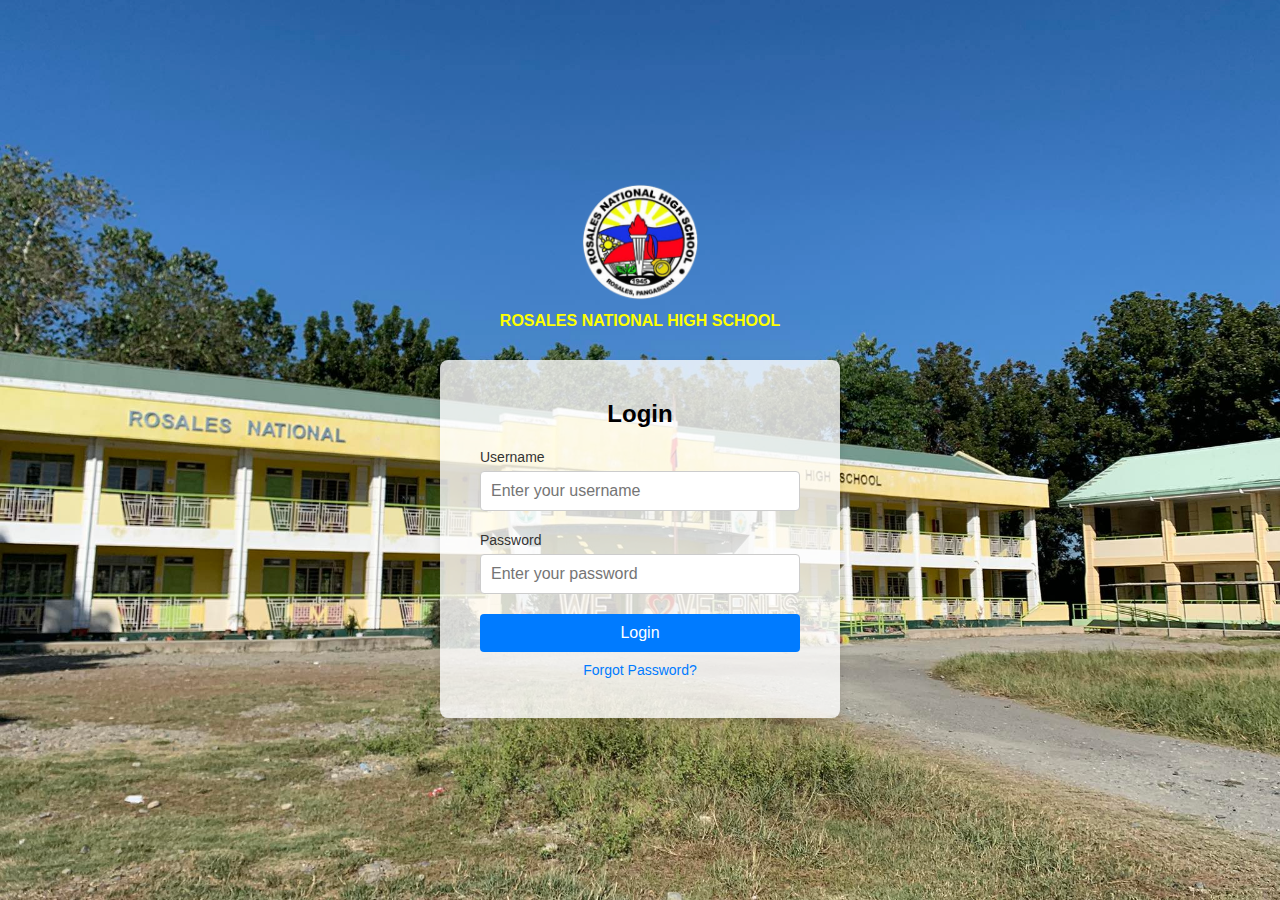
<file: login.html>
<!DOCTYPE html>
<html lang="en">
<head>
    <meta charset="UTF-8">
    <meta name="viewport" content="width=device-width, initial-scale=1.0">
    <title>Login Form</title>
    <style>
        /* Reset some default styles */
        * {
            margin: 0;
            padding: 0;
            box-sizing: border-box;
        }

        body {
            font-family: Arial, sans-serif;
            background-image: url('background.jpg'); /* Use your custom background image here */
            background-size: cover;
            background-position: center;
            height: 100vh;
            display: flex;
            flex-direction: column;
            justify-content: center;
            align-items: center;
            text-align: center;
        }

        /* Logo at the top center */
        .logo {
            width: 120px; /* Adjust the size of the logo */
            height: auto;
            margin-bottom: 10px; /* Space between the logo and the description */
        }

        /* Description below the logo */
        .logo-description {
            font-size: 16px;
            color: yellow;
            margin-bottom: 30px; /* Space between the description and the form */
        }

        .login-container {
            background-color: rgba(255, 255, 255, 0.8); /* White with transparency */
            padding: 40px;
            border-radius: 8px;
            box-shadow: 0 4px 10px rgba(0, 0, 0, 0.1);
            width: 100%;
            max-width: 400px;
        }

        h2 {
            margin-bottom: 20px;
            font-size: 24px;
        }

        .input-group {
            margin-bottom: 20px;
            text-align: left;
        }

        .input-group label {
            font-size: 14px;
            color: #333;
        }

        .input-group input {
            width: 100%;
            padding: 10px;
            margin-top: 5px;
            border: 1px solid #ccc;
            border-radius: 4px;
            font-size: 16px;
        }

        .input-group input:focus {
            border-color: #007BFF;
            outline: none;
        }

        .btn {
            width: 100%;
            padding: 10px;
            background-color: #007BFF;
            color: white;
            border: none;
            border-radius: 4px;
            font-size: 16px;
            cursor: pointer;
        }

        .btn:hover {
            background-color: #0056b3;
        }

        .forgot-password {
            margin-top: 10px;
            font-size: 14px;
        }

        .forgot-password a {
            color: #007BFF;
            text-decoration: none;
        }

        .forgot-password a:hover {
            text-decoration: underline;
        }
    </style>
</head>
<body>

    <!-- Logo at the top center -->
    <img src="RNHS.png" alt="Logo" class="logo"> <!-- Replace 'logo.png' with your logo image file -->

    <!-- Description below the logo -->
    <h3 class="logo-description">ROSALES NATIONAL HIGH SCHOOL</h3>
    
    <!-- Login container below the logo and description -->
    <div class="login-container">
        <h2>Login</h2>
        <form action="/submit" method="POST">
            <div class="input-group">
                <label for="username">Username</label>
                <input type="text" id="username" name="username" placeholder="Enter your username" required>
            </div>
            <div class="input-group">
                <label for="password">Password</label>
                <input type="password" id="password" name="password" placeholder="Enter your password" required>
            </div>
            <button type="submit" class="btn">Login</button>
            <p class="forgot-password"><a href="#">Forgot Password?</a></p>
        </form>
    </div>

</body>
</html>
</file>
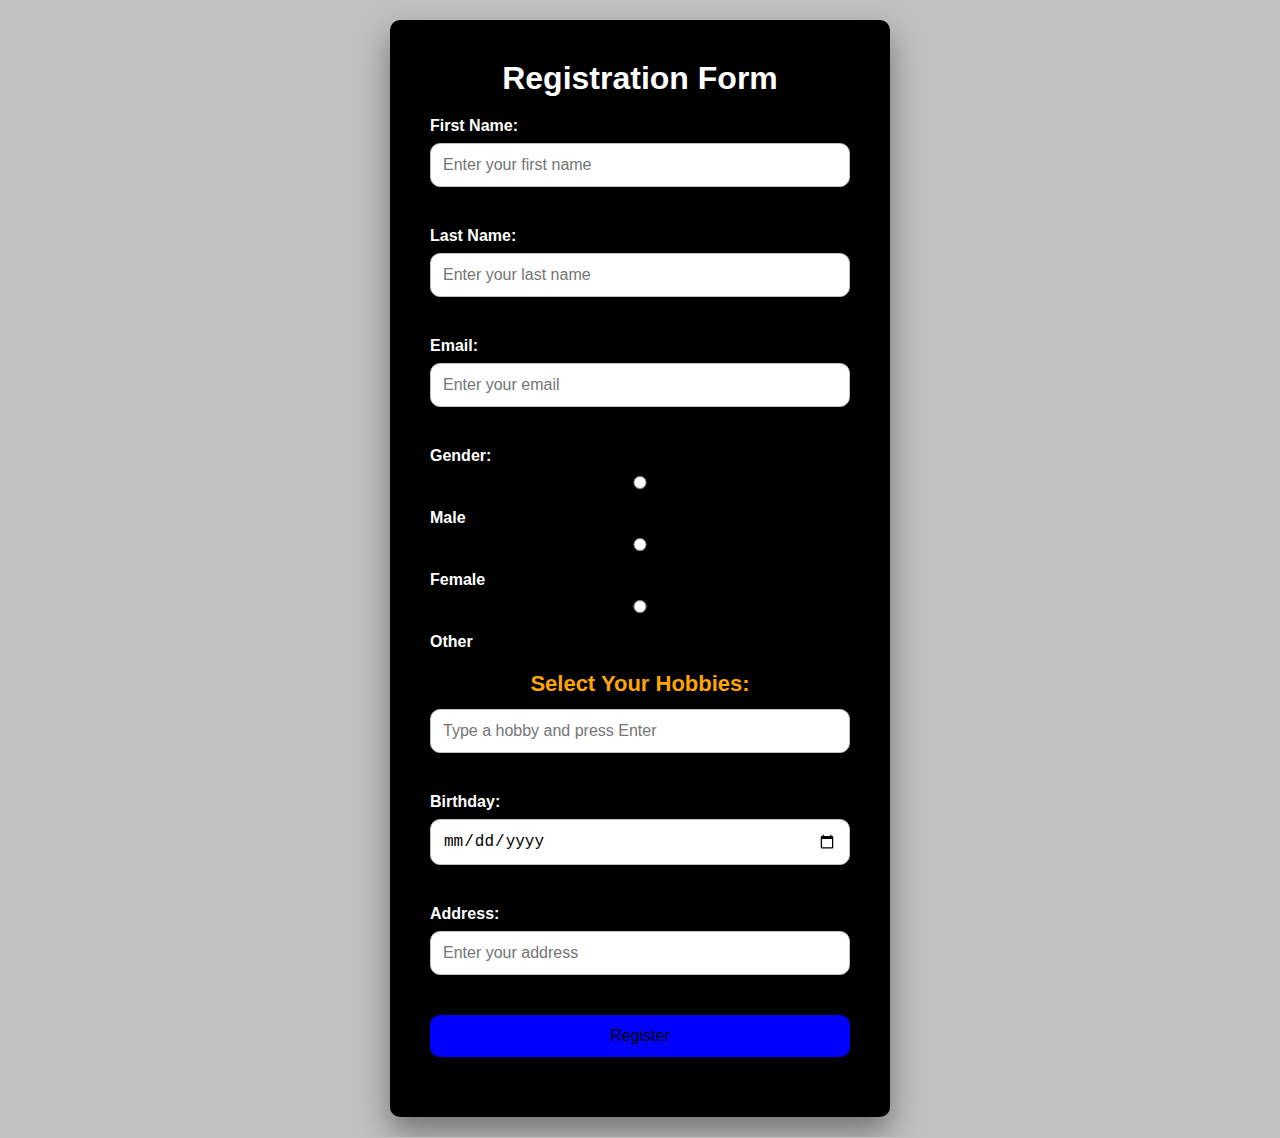
<file: reg.html>
<!DOCTYPE html>
<html lang="en">
<head>
  <meta charset="UTF-8">
  <meta name="viewport" content="width=device-width, initial-scale=1.0">
  <title>Registration Form</title>
  <style>
    * {
      margin: 0;
      padding: 0;
      box-sizing: border-box;
    }
    body {
      font-family: 'Arial', sans-serif;
      background-color: silver;
      display: flex;
      justify-content: center;
      align-items: center;
      min-height: 100vh;
      color: white;
      padding: 20px;
    }
    .form-container {
      background-color: black;
      border-radius: 10px;
      box-shadow: 0 15px 30px rgba(0, 0, 0, 0.4);
      padding: 40px;
      width: 100%;
      max-width: 500px;
      box-sizing: border-box;
    }
    .form-container h2 {
      text-align: center;
      font-size: 32px;
      color: white;
      margin-bottom: 20px;
      font-weight: bold;
    }
    label {
      font-weight: bold;
      color: white;
      margin-bottom: 8px;
      display: block;
    }
    input[type="text"],
    input[type="email"],
    input[type="date"],
    input[type="radio"],
    input[type="checkbox"],
    button {
      width: 100%;
      padding: 12px;
      margin-bottom: 20px;
      border-radius: 10px;
      border: 1px solid silver;
      background-color: white;
      font-size: 16px;
      color: black;
      transition: background-color 0.3s, border-color 0.3s;
    }
    input[type="text"]:focus,
    input[type="email"]:focus,
    input[type="date"]:focus,
    input[type="radio"]:focus,
    button:hover {
      background-color: teal;
      border-color: #0066FF;
      outline: none;
    }
    .form-group {
      margin-bottom: 20px;
    }
    .hobbies-title {
      font-family: 'Arial', sans-serif; 
      font-size: 22px;
      font-weight: bold;
      margin-bottom: 12px;
      color: orange;
      text-align: center;
    }
    .hobbies-container {
      display: flex;
      flex-wrap: wrap;
      gap: 10px;
      justify-content: flex-start;
      margin-top: 10px;
    }
    .hobby-tag {
      padding: 10px 20px;
      background-color: yellow;
      color: black;
      border-radius: 25px;
      display: flex;
      align-items: center;
      cursor: pointer;
      transition: background-color 0.3s, color 0.3s;
    }
    .hobby-tag:hover {
      background-color: silver;
    }
    .hobby-tag .remove-tag {
      margin-left: 8px;
      cursor: pointer;
    }
    button {
      background-color: blue;
      border: none;
      cursor: pointer;
    }
    button:hover {
      background-color: teal;
    }
    .footer-text {
      text-align: center;
      margin-top: 20px;
      color: gray;
    }
    .footer-text a {
      text-decoration: none;
      color: cyan;
    }
    .footer-text a:hover {
      color: #0055cc;
    }
    .gender-group {
      display: block;
      margin-bottom: 20px;
    }
    .gender-group label {
      margin-bottom: 10px;
    }
    .submit-btn-container {
      display: flex;
      justify-content: center;
      margin-top: 20px;
    }
  </style>
</head>
<body>

  <div class="form-container">
    <h2>Registration Form</h2>
    <form action="#" method="post">
      
      <!-- First Name Field -->
      <div class="form-group">
        <label for="first-name">First Name:</label>
        <input type="text" id="first-name" name="first-name" placeholder="Enter your first name" required>
      </div>

      <!-- Last Name Field -->
      <div class="form-group">
        <label for="last-name">Last Name:</label>
        <input type="text" id="last-name" name="last-name" placeholder="Enter your last name" required>
      </div>

      <!-- Email Field -->
      <div class="form-group">
        <label for="email">Email:</label>
        <input type="email" id="email" name="email" placeholder="Enter your email" required>
      </div>

      <!-- Gender Field (Radio Buttons) -->
      <div class="gender-group">
        <label>Gender:</label>
        <label for="male">
          <input type="radio" id="male" name="gender" value="male" required> Male
        </label>
        <label for="female">
          <input type="radio" id="female" name="gender" value="female"> Female
        </label>
        <label for="other">
          <input type="radio" id="other" name="gender" value="other"> Other
        </label>
      </div>

      <!-- Hobbies Field (Typing + Tagging) -->
      <div class="hobbies-title">Select Your Hobbies:</div>
      <div class="form-group">
        <input type="text" id="hobbies-input" placeholder="Type a hobby and press Enter" onkeydown="addHobby(event)">
      </div>
      <div class="hobbies-container" id="hobbies-list"></div>

      <!-- Birthday Field -->
      <div class="form-group">
        <label for="dob">Birthday:</label>
        <input type="date" id="dob" name="dob" required>
      </div>

      <!-- Address Field -->
      <div class="form-group">
        <label for="address">Address:</label>
        <input type="text" id="address" name="address" placeholder="Enter your address" required>
      </div>

      <!-- Submit Button -->
      <div class="submit-btn-container">
        <button type="submit">Register</button>
      </div>
    </form>
  </div>

  <script>
    function addHobby(event) {
      const input = document.getElementById("hobbies-input");
      const hobbiesList = document.getElementById("hobbies-list");

      // Check if the Enter key was pressed or the input is not empty
      if (event.key === "Enter" && input.value.trim() !== "") {
        const hobby = input.value.trim();

        // Create a new tag for the hobby
        const hobbyTag = document.createElement("div");
        hobbyTag.classList.add("hobby-tag");
        hobbyTag.innerHTML = `${hobby} <span class="remove-tag" onclick="removeHobby(this)">x</span>`;

        // Append the hobby tag to the list
        hobbiesList.appendChild(hobbyTag);

        // Clear the input field after adding the hobby
        input.value = "";
      }
    }

    function removeHobby(element) {
      const hobbyTag = element.parentElement;
      hobbyTag.remove();
    }
  </script>

</body>
</html>
</file>
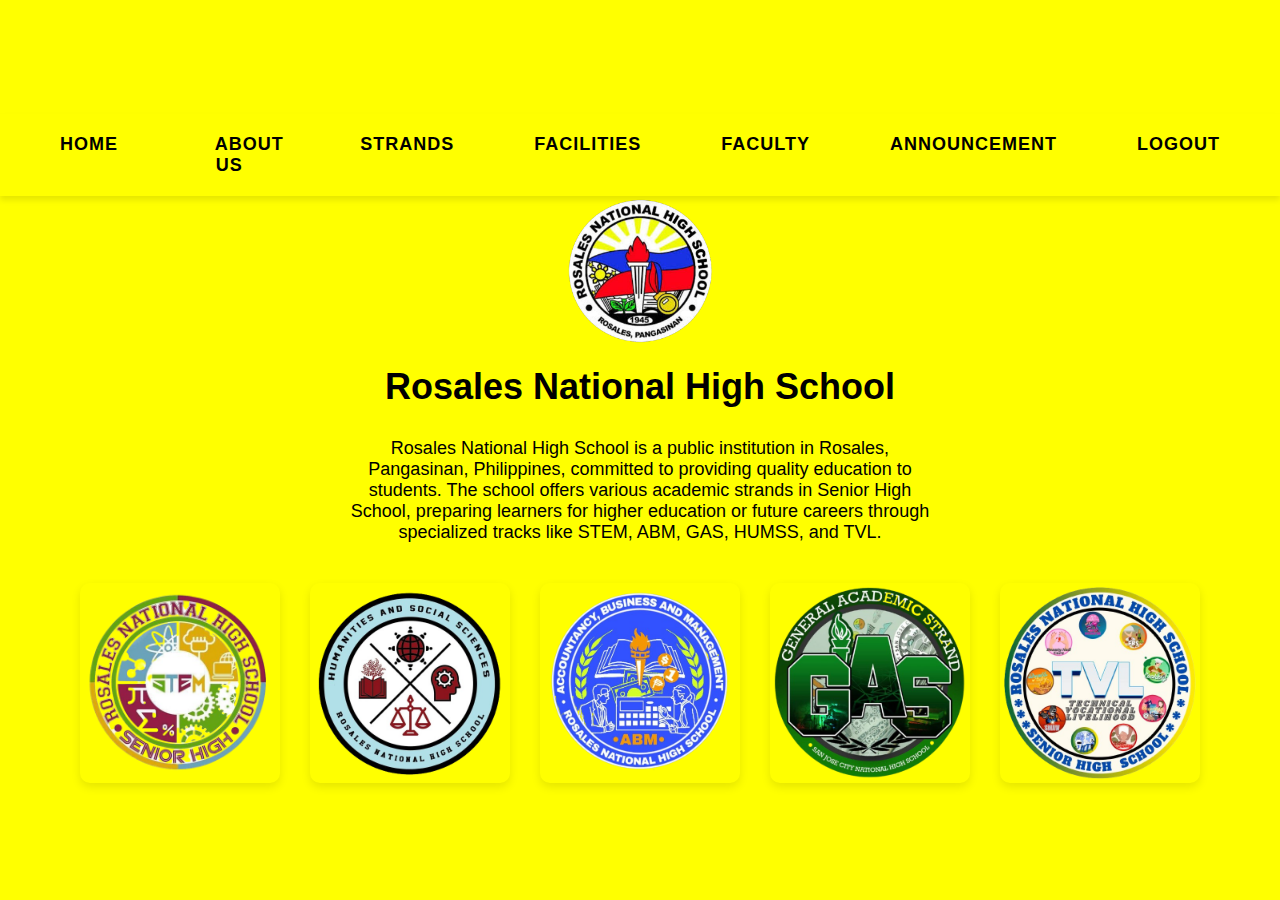
<file: strands.html>
<!DOCTYPE html>
<html lang="en">
<head>
  <meta charset="UTF-8">
  <meta name="viewport" content="width=device-width, initial-scale=1.0">
  <title>Strands</title>
  <style>
    /* Basic reset and layout */
    * {
      margin: 0;
      padding: 0;
      box-sizing: border-box;
    }

    body {
      font-family: Arial, sans-serif;
      background-color: yellow;
      display: flex;
      flex-direction: column;
      justify-content: center;
      align-items: center;
      height: 100vh;
      overflow: hidden;
      text-align: center;
    }

    /* Navbar */
    .navbar {
      display: flex;
      align-items: center;
      justify-content: space-between;
      background-color: yellow;
      position: sticky;
      top: 0;
      z-index: 1000;
      padding: 20px 40px;
      box-shadow: 0 4px 6px rgba(0, 0, 0, 0.1);
      width: 100%;
    }

    .navbar ul {
      list-style: none;
      display: flex;
      justify-content: center;
      gap: 40px;
      margin: 0;
    }

    .navbar li {
      position: relative;
    }

    .navbar a {
      color: black;
      text-decoration: none;
      padding: 10px 20px;
      font-size: 18px;
      font-weight: 600;
      letter-spacing: 1px;
      border-radius: 5px;
      transition: all 0.3s ease;
    }

    .navbar a:hover {
      color: white;
      background-color: transparent;
      text-shadow: 0 0 5px #ffff00, 0 0 10px #ffff00, 0 0 20px #ffff00, 0 0 40px #ffff00, 0 0 80px #ffff00;
      box-shadow: 0 0 10px rgba(255, 255, 0, 0.5);
      transform: scale(1.1);
    }

    /* Header Styling */
    .header {
      display: flex;
      flex-direction: column;
      align-items: center;
      margin-bottom: 20px;
    }

    .logo {
      width: 150px; /* Adjust the logo size */
      height: 150px;
      margin-bottom: 20px; /* Space between logo and title */
    }

    h1 {
      font-size: 36px;
      margin-bottom: 10px;
      color: black;
    }

    p.school-definition {
      font-size: 18px;
      color: black;
      margin-bottom: 40px;
      max-width: 600px;
    }

    /* Container for the photos */
    .container {
      display: flex;
      justify-content: center;
      align-items: center;
      gap: 30px;
      flex-wrap: wrap;
      max-width: 90%;
    }

    /* Styling for the images */
    .photo-link {
      display: block;
      position: relative;
    }

    .photo-image {
      width: 200px;
      height: 200px;
      border-radius: 10px;
      object-fit: cover;
      transition: transform 0.3s ease;
      box-shadow: 0 4px 10px rgba(0, 0, 0, 0.1);
    }

    .photo-image:hover {
      transform: scale(1.1);
    }

    /* Styling for the definition popup */
    .definition {
      display: none;
      position: fixed;
      top: 0;
      left: 0;
      width: 100%;
      height: 100%;
      background: rgba(0, 0, 0, 0.6);
      justify-content: center;
      align-items: center;
      animation: fadeIn 1s ease-out;
    }

    .definition-content {
      background-color: white;
      padding: 30px;
      border-radius: 8px;
      width: 80%;
      max-width: 800px;
      box-shadow: 0 4px 15px rgba(0, 0, 0, 0.1);
      text-align: center;
      animation: slideIn 0.5s ease-out;
    }

    h3 {
      font-size: 24px;
      margin-bottom: 10px;
    }

    p {
      font-size: 16px;
      margin-bottom: 20px;
    }

    button.close-btn {
      padding: 10px 20px;
      background-color: black;
      color: white;
      border: none;
      border-radius: 5px;
      cursor: pointer;
      transition: background-color 0.3s;
    }

    button.close-btn:hover {
      background-color: silver;
    }

    /* Animations */
    @keyframes fadeIn {
      from {
        opacity: 0;
      }
      to {
        opacity: 1;
      }
    }

    @keyframes slideIn {
      from {
        transform: translateY(-20px);
        opacity: 0;
      }
      to {
        transform: translateY(0);
        opacity: 1;
      }
    }

    /* Responsive Design */
    @media (max-width: 600px) {
      .photo-image {
        width: 150px;
        height: 150px;
      }
    }
  </style>
</head>
<body>

  <!-- Navbar -->
  <div class="navbar" id="navbar">
    <!-- Navbar Links -->
    <ul>
      <li><a href="home2.html" id="homeLink">HOME</a></li>
      <li><a href="about.html">ABOUT US</a></li>
      <li><a href="strands.html">STRANDS</a></li>
      <li><a href="facilities.html">FACILITIES</a></li>
      <li><a href="Faculty.html">FACULTY</a></li>
      <li><a href="announcement.html">ANNOUNCEMENT</a></li>
      <li><a href="index.html">LOGOUT</a></li>
    </ul>
  </div>

  <!-- Header Section with RNHS Logo Above the Title -->
  <div class="header">
    <img src="RNHS.png" class="logo"> <!-- Replace with actual RNHS logo URL -->
    <h1>Rosales National High School</h1>
  </div>

  <p class="school-definition">
    Rosales National High School is a public institution in Rosales, Pangasinan, Philippines, committed to providing quality education to students. The school offers various academic strands in Senior High School, preparing learners for higher education or future careers through specialized tracks like STEM, ABM, GAS, HUMSS, and TVL.
  </p>

  <!-- Container for the strands -->
  <div class="container">
    <!-- Non-TVL Strands (STEM, HUMSS, ABM, GAS) in the specified order -->
    <div class="photo">
      <a href="#" class="photo-link" onclick="showDefinition('stem')">
        <img src="STEM.png" alt="STEM" class="photo-image">
      </a>
    </div>
    <div class="photo">
      <a href="#" class="photo-link" onclick="showDefinition('humss')">
        <img src="HUMSS.png" alt="HUMSS" class="photo-image">
      </a>
    </div>
    <div class="photo">
      <a href="#" class="photo-link" onclick="showDefinition('abm')">
        <img src="ABM.png" alt="ABM" class="photo-image">
      </a>
    </div>
    <div class="photo">
      <a href="#" class="photo-link" onclick="showDefinition('gas')">
        <img src="GAS.png" alt="GAS" class="photo-image">
      </a>
    </div>

    <!-- TVL Single Image to Show All Tracks -->
    <div class="photo">
      <a href="#" class="photo-link" onclick="showTvlDefinition()">
        <img src="TVL.png" alt="TVL" class="photo-image">
      </a>
    </div>
  </div>

  <!-- STEM Modal -->
  <div class="definition" id="definition-stem">
    <div class="definition-content">
      <h3>STEM Strand</h3>
      <p>The Science, Technology, Engineering, and Mathematics (STEM) strand focuses on scientific and technological fields, preparing students for engineering, research, and technology-related careers.</p>
      <button class="close-btn" onclick="closeDefinition('stem')">Close</button>
    </div>
  </div>

  <!-- HUMSS Modal -->
  <div class="definition" id="definition-humss">
    <div class="definition-content">
      <h3>HUMSS Strand</h3>
      <p>The Humanities and Social Sciences (HUMSS) strand focuses on subjects related to the arts, social sciences, and humanities, preparing students for careers in law, education, media, and social services.</p>
      <button class="close-btn" onclick="closeDefinition('humss')">Close</button>
    </div>
  </div>

  <!-- ABM Modal -->
  <div class="definition" id="definition-abm">
    <div class="definition-content">
      <h3>ABM Strand</h3>
      <p>The Accountancy, Business, and Management (ABM) strand focuses on business, management, and accounting subjects, preparing students for business-related careers or entrepreneurship.</p>
      <button class="close-btn" onclick="closeDefinition('abm')">Close</button>
    </div>
  </div>

  <!-- GAS Modal -->
  <div class="definition" id="definition-gas">
    <div class="definition-content">
      <h3>GAS Strand</h3>
      <p>The General Academic Strand (GAS) allows students to explore a wide variety of subjects and prepare for diverse career options, including humanities, social sciences, and education.</p>
      <button class="close-btn" onclick="closeDefinition('gas')">Close</button>
    </div>
  </div>

  <!-- TVL Modal with All TVL Tracks -->
  <div class="definition" id="definition-tvl">
    <div class="definition-content">
      <h3>TVL Strands</h3>
      <p>TVL (Technical-Vocational-Livelihood) focuses on providing students with practical skills and hands-on training in various technical and vocational fields. This strand is designed for students who prefer to acquire skills that they can directly apply in the workforce after graduation, rather than pursuing further academic studies.</p>
      <div class="tvl-tracks">
        <div class="track">
          <h4>TVL ICT</h4>
          <p>The Technical-Vocational-Livelihood (TVL) Information and Communications Technology (ICT) strand focuses on computer-related skills, preparing students for careers in IT, programming, networking, and digital design.</p>
        </div>
        <div class="track">
          <h4>TVL Home Economics</h4>
          <p>The TVL Home Economics strand focuses on skills in household management, including culinary arts, fashion design, and other related careers in the hospitality and service industries.</p>
        </div>
        <div class="track">
          <h4>TVL Dressmaking</h4>
          <p>The TVL Dressmaking strand focuses on skills in garment construction, pattern making, and designing, preparing students for careers in the fashion and garment industries.</p>
        </div>
        <div class="track">
          <h4>TVL SMAW (Welding)</h4>
          <p>The TVL SMAW strand focuses on welding skills, equipping students for careers in construction, metal fabrication, and industrial maintenance through hands-on training in welding techniques.</p>
        </div>
      </div>
      <button class="close-btn" onclick="closeTvlDefinition()">Close</button>
    </div>
  </div>

  <script>
    // Function to show the definition for a specific strand
    function showDefinition(strand) {
      document.getElementById('definition-' + strand).style.display = 'flex';
    }

    // Function to show the TVL modal with all tracks
    function showTvlDefinition() {
      document.getElementById('definition-tvl').style.display = 'flex';
    }

    // Function to close the definition popup
    function closeTvlDefinition() {
      document.getElementById('definition-tvl').style.display = 'none';
    }

    // Function to close specific strand definitions
    function closeDefinition(strand) {
      document.getElementById('definition-' + strand).style.display = 'none';
    }
  </script>

</body>
</html>
</file>
<file: style.css>
/* Reset styles for margin, padding, and box-sizing */
* {
  margin: 0;
  padding: 0;
  box-sizing: border-box;
}

/* General body styling */
body {
  font-family: 'Arial', sans-serif;
  background-color: #f4f4f4;
  color: #fff;
}

/* Login Form Styles */
.login-form {
  display: flex;
  flex-direction: column;
  align-items: center;
  justify-content: center;
  min-height: 100vh;
  background-image: url('background.jpg');
  background-size: cover;
  background-position: center;
  background-attachment: fixed;
  padding: 20px;
  border-radius: 10px;
  box-shadow: 0 4px 6px rgba(0, 0, 0, 0.1);
}

.login-form input {
  padding: 10px;
  margin: 10px 0;
  font-size: 16px;
  width: 250px;
  border-radius: 5px;
  border: 1px solid #ccc;
}

.login-form button {
  padding: 10px;
  font-size: 16px;
  width: 250px;
  border-radius: 5px;
  border: none;
  background-color: #0044cc;
  color: white;
  cursor: pointer;
}

.login-form button:hover {
  background-color: #0033aa;
}

.register-link {
  font-size: 14px;
  margin-top: 10px;
}

.register-link a {
  text-decoration: none;
  color: yellow;
}

.register-link a:hover {
  text-decoration: underline;
}

/* Navbar container */
.navbar {
  display: flex;
  align-items: center;
  justify-content: space-between;
  background-color: #ffff00;
  position: sticky;
  top: 0;
  z-index: 1000;
  padding: 20px 40px;
  box-shadow: 0 4px 6px rgba(0, 0, 0, 0.1);
  display: none; /* Initially hidden */
}

.logo {
  width: 120px;
  height: auto;
}

.navbar ul {
  list-style: none;
  display: flex;
  justify-content: center;
  gap: 40px;
  margin: 0;
}

.navbar li {
  position: relative;
}

.navbar a {
  color: black;
  text-decoration: none;
  padding: 10px 20px;
  font-size: 18px;
  font-weight: 600;
  letter-spacing: 1px;
  border-radius: 5px;
  transition: all 0.3s ease;
}

.navbar a:hover {
  color: white;
  background-color: transparent;
  text-shadow: 0 0 5px #ffff00, 0 0 10px #ffff00, 0 0 20px #ffff00, 0 0 40px #ffff00, 0 0 80px #ffff00;
  box-shadow: 0 0 10px rgba(255, 255, 0, 0.5);
  transform: scale(1.1);
}

.navbar a.active {
  color: white;
  background-color: #0044cc;
}

/* Main content styling */
.main-content {
  display: none;
  padding: 100px 20px;
  display: flex;
  justify-content: space-between;
  align-items: center;
  gap: 20px;
}

.greeting {
  flex: 1;
  text-align: left; /* Adjusted to left-align the text */
  color: black;
}

.greeting h1 {
  font-size: 36px;
  letter-spacing: 2px;
  margin-bottom: 20px;
}

.greeting p {
  font-size: 20px;
  color: #333;
  line-height: 1.6;
  max-width: 600px;
}

.image-container {
  flex: 1;
  text-align: right; /* Adjusted to right-align the image */
}

.image-container img {
  max-width: 100%;
  border-radius: 10px;
  box-shadow: 0 4px 8px rgba(0, 0, 0, 0.2);
}

/* Footer Styling */
.footer {
  text-align: center;
  padding: 20px;
  background-color: #222;
  color: #fff;
  font-size: 16px;
  position: relative;
}

.footer a {
  color: white;
  text-decoration: none;
  font-weight: bold;
  cursor: pointer;
}

.footer a:hover {
  text-decoration: underline;
}
</file>
